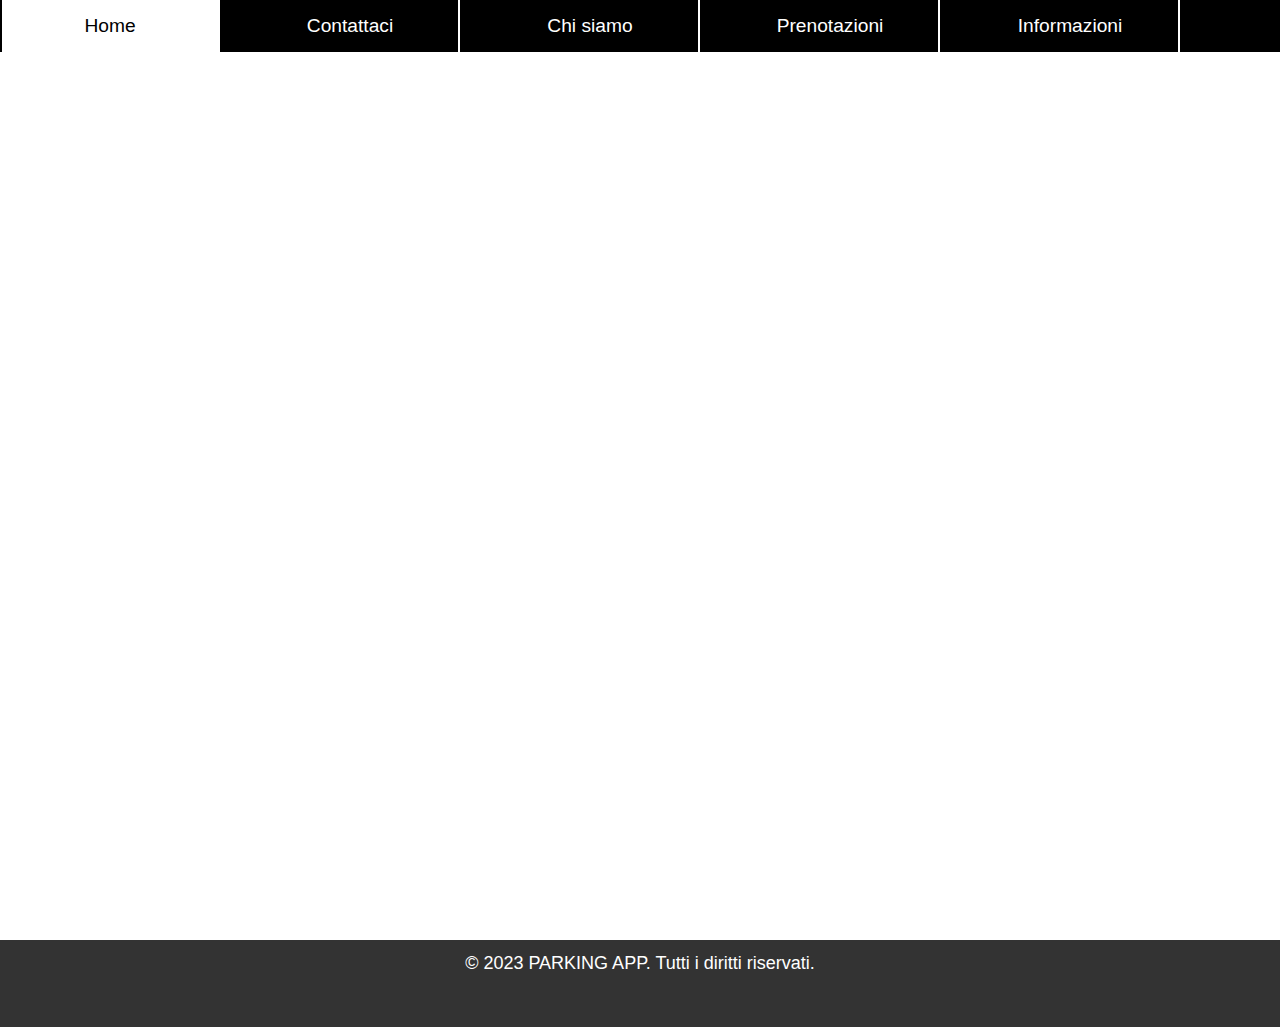
<file: index.html>
<!DOCTYPE html>
<html>
<head>
    <title>PARKING APP</title>
    <link rel="stylesheet" href="style.css">
    <link rel="preconnect" href="https://fonts.googleapis.com">
    <link rel="preconnect" href="https://fonts.gstatic.com" crossorigin>
    <link href="https://fonts.googleapis.com/css2?family=Montserrat:wght@400;700&display=swap" rel="stylesheet">
</head>
<body>
    <header>
        <nav>
            <ul>
                <li><a href="index1.html">Home</a></li>
                <li><a href="index3.html">Contattaci</a></li>
                <li><a href="#">Chi siamo</a>
                    <ul>
                        <li><a href="#">Alessandro Carpentieri</a></li>
                        <li><a href="#">Lorenzo Fiorillo</a></li>
                        <li><a href="#">Davide Catalano</a></li>
                        <li><a href="#">Khaled Badr</a></li>
                    </ul>
                </li>
                <li><a href="index2.html">Prenotazioni</a></li>
                <li><a href="#">Informazioni</a></li>
            </ul>
        </nav>
    </header>

    <div class="container">
        
        <h1>Trova il parcheggio più vicino e prenota il tuo posto auto con facilità.</h1>

        <iframe src="https://www.google.com/maps/embed?pb=!1m18!1m12!1m3!1d12367519.45190264!2d2.108553562188598!3d40.81887088796746!2m3!1f0!2f0!3f0!3m2!1i1024!2i768!4f13.1!3m3!1m2!1s0x12d4fe82448dd203%3A0xe22cf55c24635e6f!2sItalia!5e0!3m2!1sit!2sit!4v1709884750152!5m2!1sit!2sit" width="100%" height="450" style="border:0;" allowfullscreen="" loading="lazy"></iframe>
    </div>

    <footer>
        <p>&copy; 2023 PARKING APP. Tutti i diritti riservati.</p>
    </footer>

    <style>
        body {
            font-family: 'Montserrat', sans-serif;
            margin: 0;
            padding: 0;
        }

        header {
            background-color: #333;
            color: #fff;
            padding: 20px;
        }

        nav ul {
            list-style-type: none;
            margin: 0;
            padding: 0;
            display: flex;
        }

        nav li {
            margin-right: 20px;
        }

        nav a {
            color: #fff;
            text-decoration: none;
        }

        .container {
            max-width: 800px;
            margin: 0 auto;
            padding: 40px;
        }

        h1 {
            font-size: 36px;
            margin-bottom: 20px;
        }

        p {
            font-size: 18px;
            line-height: 1.5;
            margin-bottom: 40px;
        }

        footer {
            background-color: #333;
            color: #fff;
            padding: 10px;
            text-align: center;
        }
    </style>
</body>
</html>
</file>
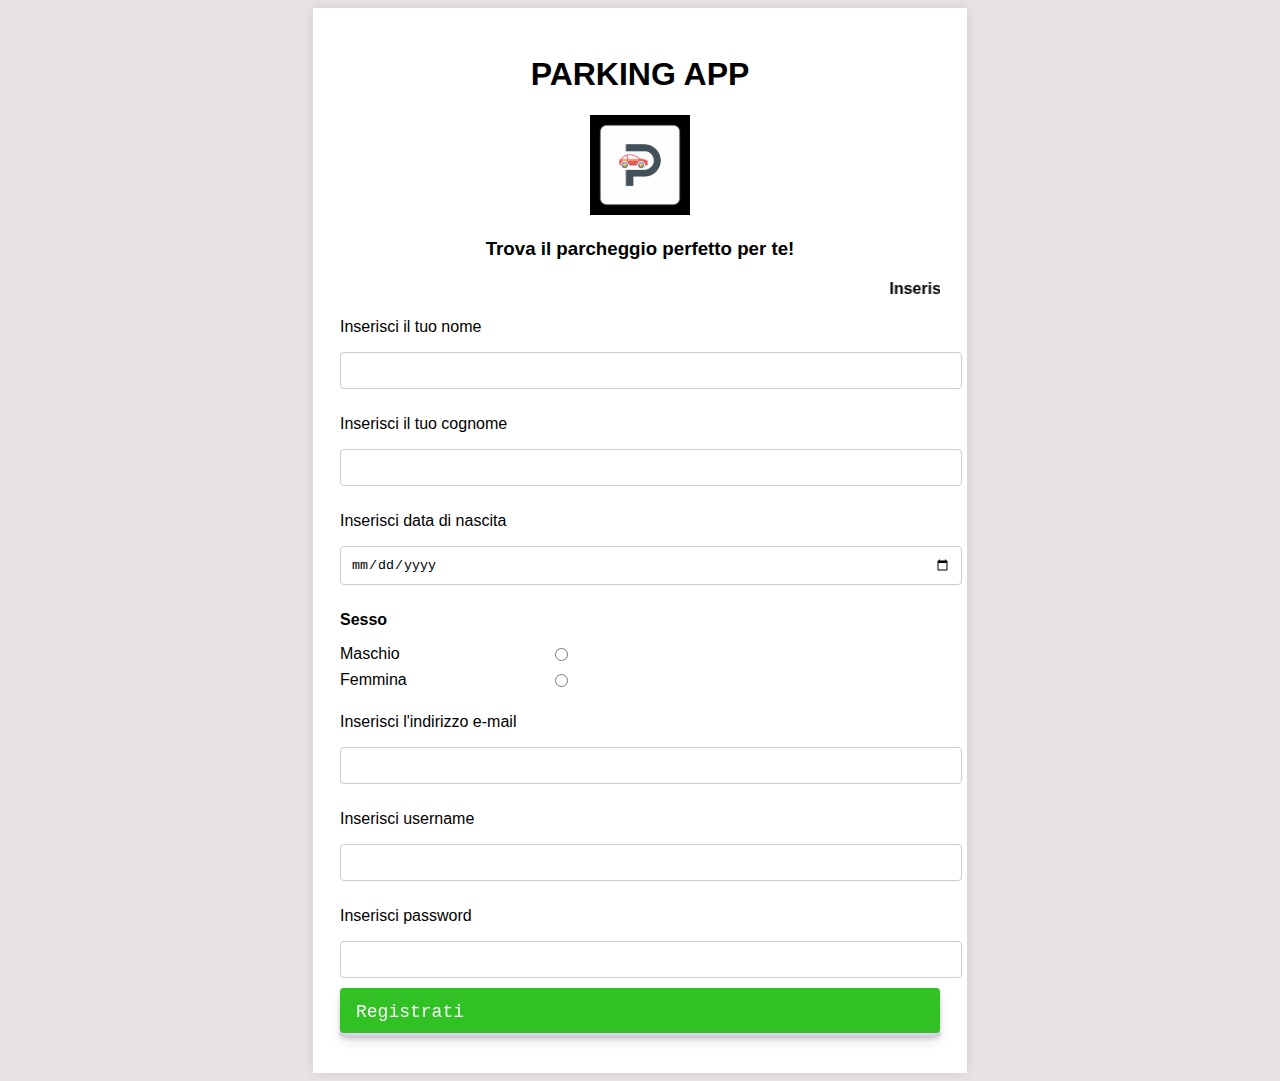
<file: index1.html>
<!DOCTYPE html>
<html>

<head>
    <title>Parking App</title>
    <link rel="stylesheet" href="style10.css">
</head>

<body>
    <div class="container">
        <h1>PARKING APP</h1>
        <center><img src="trasferimento.png" width="100px"></center>
        <h3>
            <center>Trova il parcheggio perfetto per te!</center>
        </h3>

        <form action="registrazione.php" method="POST">
            <p><label><strong>
                        <marquee>Inserisci i tuoi dati personali per procedere alla registrazione</marquee>
                    </strong></label></p>

            <p><label>Inserisci il tuo nome</label></p>
            <input type="text" name="nome">

            <p><label>Inserisci il tuo cognome</label></p>
            <input type="text" name="cognome">

            <p><label>Inserisci data di nascita</label></p>
            <input type="date" name="date">

            <p><label><b>Sesso</b></label></p>
            <div class="container-input">
                <label>Maschio</label><input type="radio" name="sesso" value="m">
            </div>
            <div class="container-input">
                <label>Femmina</label><input type="radio" name="sesso" value="f">
            </div>

            <p><label>Inserisci l'indirizzo e-mail</label></p>
            <input type="email" name="email">
            <p><label>Inserisci username</label></p>
            <input type="text" name="username">

            <p><label>Inserisci password</label></p>
            <input type="password" name="password">
            <input type="submit" value="Registrati">
        </form>

</body>

</html>
</file>
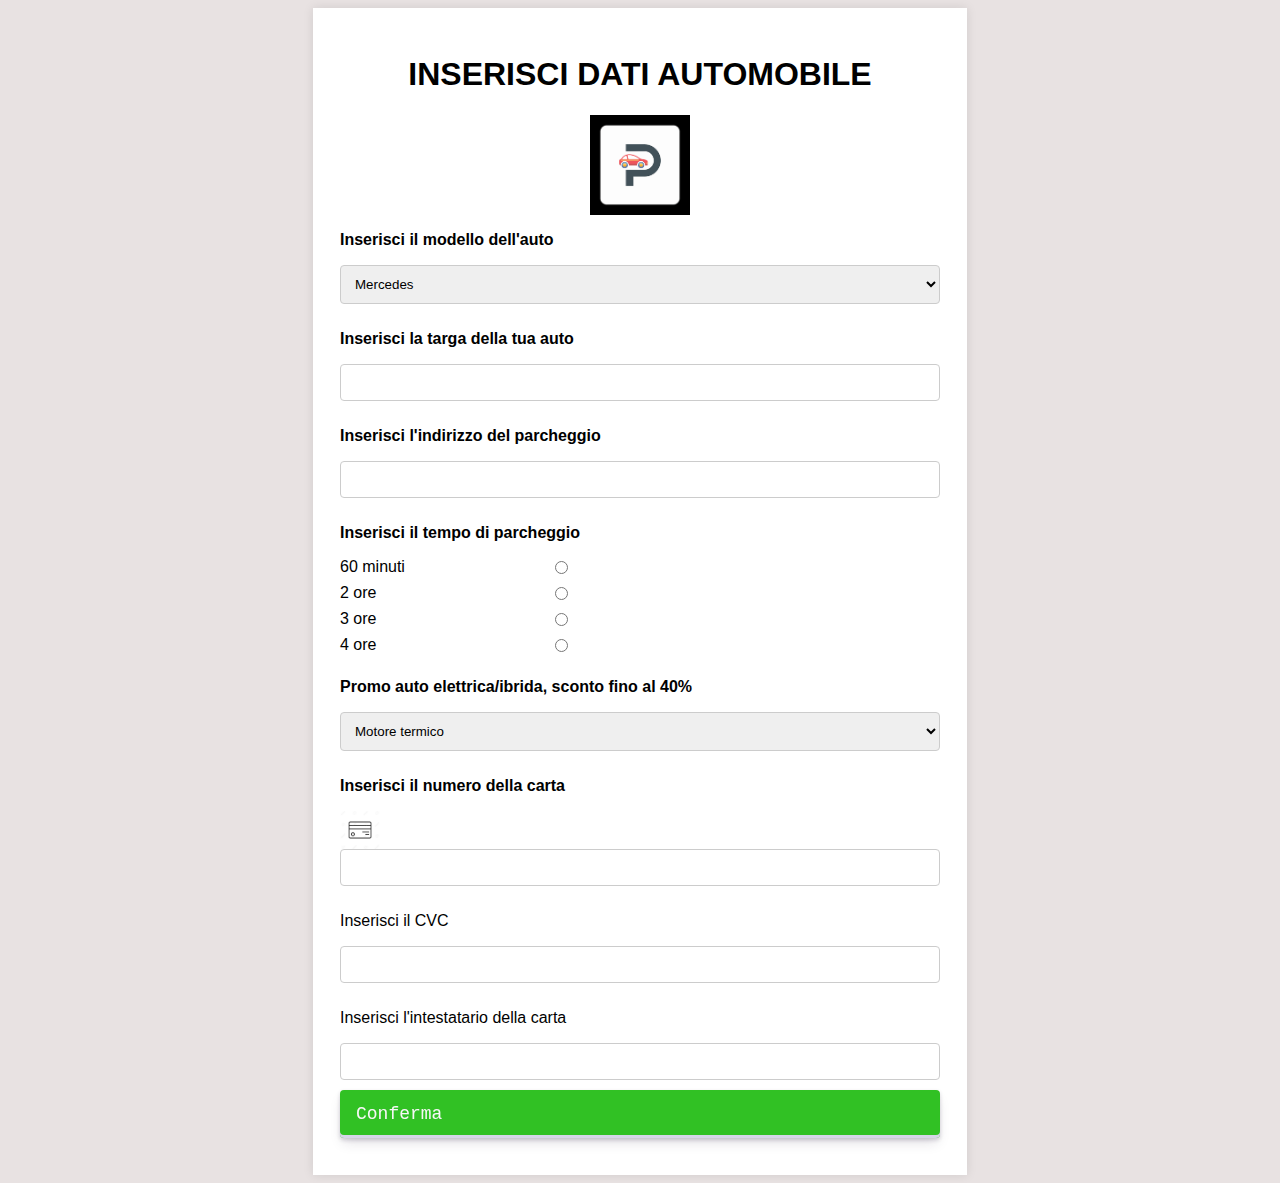
<file: index2.html>
<html>
<!DOCTYPE html>
<head>
    <title>PARKING APP</title>
    <link rel="stylesheet" href="style10.css">
</head>
<body>
    <div class="container">
    <h1>INSERISCI DATI AUTOMOBILE</h1><center><img src="trasferimento.png" width="100px"></center>
        <p><label><strong> Inserisci il modello dell'auto</strong></label></p>
             <select name="modello">
                <option value="Mercedes">Mercedes</option>
                <option value="Fiat">Fiat</option>
                <option value="Lancia">Lancia</option>
                <option value="Alfa Romeo">Alfa Romeo</option>
                <option value="Toyota">Toyota</option>
                <option value="BMW">BMW</option>
                <option value="Audi">Audi</option>
                <option value="Seat">Seat</option>
                <option value="Citroen">Citroen</option>
                <option value="Dacia">Dacia</option>
                <option value="Volkswagen">Volkswagen</option>
                <option value="Porsche">Porsche</option>
                <option value="Ford">Ford</option>
                <option value="Peugeot">Peugeot</option>
            </select>
            
            <p><label><strong> Inserisci la targa  della tua auto</strong></label></p>
            <input type="text" name="targa">
            <p><label><strong> Inserisci l'indirizzo del parcheggio</strong></label></p>
            <input type="text" name="indirizzo_parcheggio">
            
            <p><label><strong> Inserisci il tempo di parcheggio</strong></label></p>
               <div class="container-input">
                <label>60 minuti</label> <input type="radio" name="tempo_parcheggio" value="60"> 
               </div>
               <div class="container-input">
                <label>2 ore</label> <input type="radio" name="tempo_parcheggio" value="120"> 
               </div>
               <div class="container-input">
                <label>3 ore</label> <input type="radio" name="tempo_parcheggio" value="180">
               </div>
               <div class="container-input">
                <label>4 ore</label> <input type="radio" name="tempo_parcheggio" value="240">
               </div>
            
                <p><strong>Promo auto elettrica/ibrida, sconto fino al 40%</strong></p>
            <select name="tipo_motore">
                <option value="termico">Motore termico</option>
                <option value="elettrico">Elettrico</option>
                <option value="ibrido">Ibrido</option>
            </select>
            <p><label><strong> Inserisci il numero della carta</strong></label></p><img src="download.png" width="40px">
            <input type="number" name="numero_carta">
            <p><label>Inserisci il CVC</label></p>
            <input type="password" name="cvc">
            <p><label>Inserisci l'intestatario della carta</label></p>
            <input type="text" name="intestatario_carta">
            <input type="submit" value="Conferma">
        </form>
    </div>
    </body>
    </html>
</file>
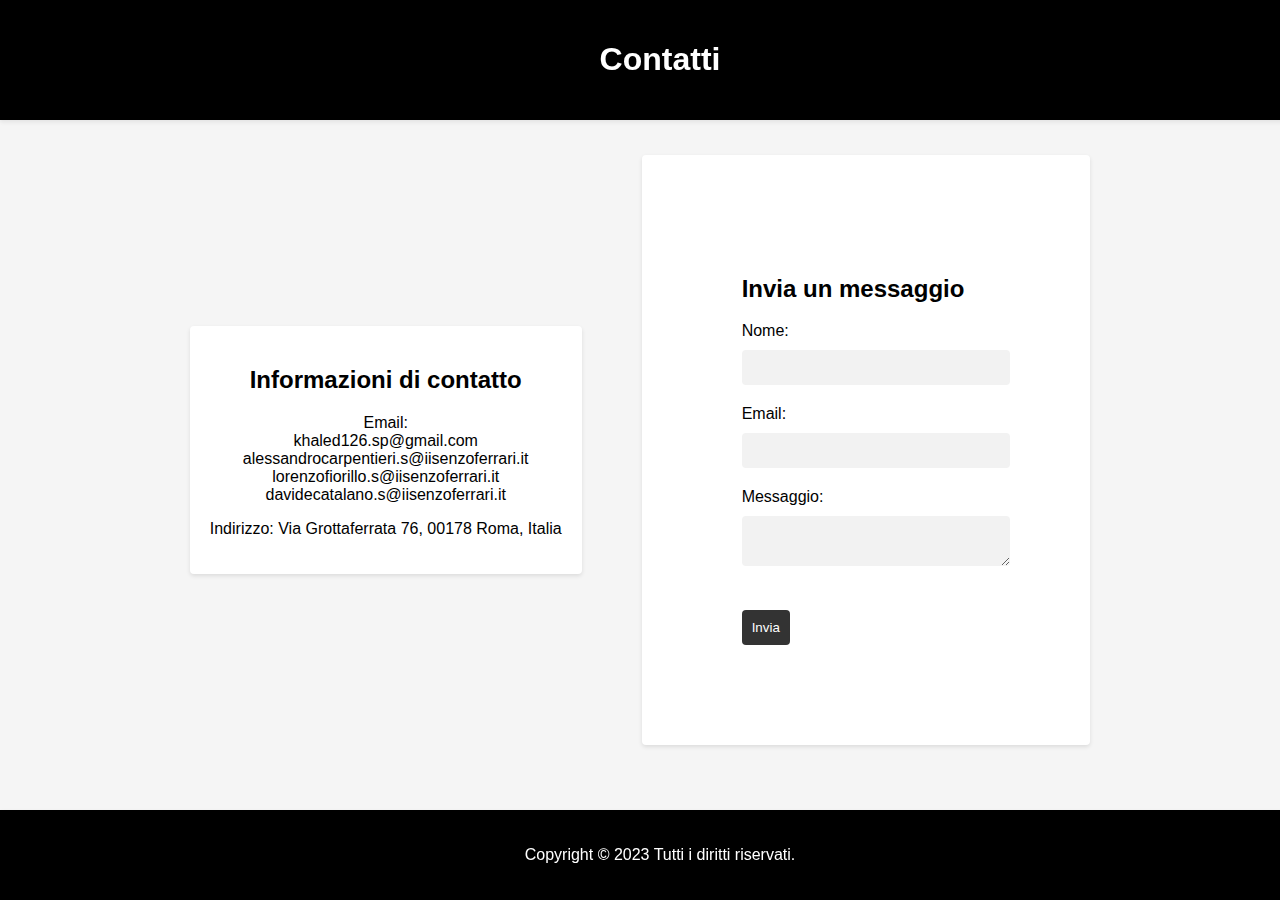
<file: index3.html>
<!DOCTYPE html>
<html lang="it">
<head>
   
    <title>Contatti</title>
    <style>
        body {
            font-family: 'Roboto', sans-serif;
            margin: 0;
            padding: 0;
            display: flex;
            flex-direction: column;
            min-height: 100vh;
            background-color: #f5f5f5;
        }
        header {
            background-color: #000000;
            color: #fff;
            padding: 20px;
            display: flex;
            justify-content: center;
            align-items: center;
            position: fixed;
            top: 0;
            left: 0;
            width: 100%;
            z-index: 1000;
            box-shadow: 0 2px 4px rgba(73, 72, 72, 0.1);
        }
        main {
            display: flex;
            flex-direction: row;
            flex-wrap: wrap;
            justify-content: center;
            align-items: center;
            padding: 20px;
            flex: 1;
        }
        .contact-info {
            background-color: #fff;
            box-shadow: 0 2px 4px rgba(0, 0, 0, 0.1);
            padding: 20px;
            border-radius: 4px;
            margin: 30px;
            max-width: 400px;
            text-align: center;
        }
        .contact-form {
            background-color: #fff;
            box-shadow: 0 2px 4px rgba(0, 0, 0, 0.1);
            padding: 100px;
            border-radius: 4px;
            margin: 30px;
            max-width: 400px;
            display: flex;
            flex-direction: column;
        }
        footer {
            background-color: #000000;
            color: #fff;
            padding: 20px;
            display: flex;
            justify-content: center;
            align-items: center;
            position: fixed;
            bottom: 0;
            left: 0;
            width: 100%;
            z-index: 1000;
            box-shadow: 0 2px 4px rgba(0, 0, 0, 0.1);
        }
        label {
            display: block;
            margin-bottom: 10px;
        }
        input[type="text"], input[type="email"], textarea {
            border: none;
            border-radius: 4px;
            background-color: #f2f2f2;
            padding: 10px;
            margin-bottom: 20px;
            width: 100%;
        }
        button[type="submit"] {
            background-color: #333;
            color: #fff;
            border: none;
            border-radius: 4px;
            padding: 10px;
            margin-top: 20px;
            cursor: pointer;
        }
        button[type="submit"]:hover {
            background-color: #444;
        }
        @media (max-width: 768px) {
            main {
                flex-direction: column;
            }
            .contact-info, .contact-form {
                max-width: 100%;
            }
        }
    </style>
</head>
<body>
    <header>
        <h1>Contatti</h1>
    </header>
    <main>
        <div class="contact-info">
            <h2>Informazioni di contatto</h2>
            <p>Email: <br>khaled126.sp@gmail.com <br>
                alessandrocarpentieri.s@iisenzoferrari.it<br>
                lorenzofiorillo.s@iisenzoferrari.it<br>
                davidecatalano.s@iisenzoferrari.it
            </p>

            <p>Indirizzo: Via  Grottaferrata 76, 00178 Roma, Italia</p>
        </div>
        <div class="contact-form">
            <h2>Invia un messaggio</h2>
            <form action="send_message.php" method="post">
                <label for="name">Nome:</label>
                <input type="text" id="name" name="name" required>
                <label for="email">Email:</label>
                <input type="email" id="email" name="email" required>
                <label for="message">Messaggio:</label>
                <textarea id="message" name="message" required></textarea>
                <button type="submit">Invia</button>
            </form>
        </div>
    </main>
    <footer>
        <p>Copyright © 2023 Tutti i diritti riservati.</p>
    </footer>
</body>
</html>
</file>
<file: style.css>
* {
    margin: 0%;
    padding: 0%;
    box-sizing: border-box;
    font-family: 'Poppins',sans-serif;
  }

  .container {
    width: 100%;
    height: 100vh;
    display: flex;
    align-items: center;
    justify-content: center;
    flex-direction: column;
  }

  h1 {
    color: #ffffff;
    margin-bottom: 60px;
  }

  iframe {
    width: 80%;
    height: 500px;
  }

  body {
    font-family: sans-serif;
    background-color: white;
  }

  nav {
    background: #000000;
    height: 52px;
    width: 100%;
    position: fixed;
    top: 0;
    left: 0%;
  }

  nav ul {
    list-style: none;
    margin: 0 auto;
    padding: 0;
    width: 100%;
    max-width: 1200px;
  }

  nav ul ul {
    display: none;
    position: absolute;
    top: 100%;
    left: 0%;
    width: 100%;
  }

  nav ul li {
    position: relative;
    float: left;
    width: 20%;
    text-align: center;
  }

  nav ul li:hover ul {
    display: block;
  }

  nav ul li li {
    position: relative;
    float: none;
    width: 100%;
    border: none;
  }

  nav ul li a {
    display: block;
    text-decoration: none;
    color: #fff;
    padding: 15px 25px;
    font-size: 1.2em;
    box-sizing: border-box;
    border-right: solid 2px #fff;
    border-left: solid 2px #000;
  }

  nav ul ul li a {
    font-size: 1rem;
    border-bottom: solid 2px #000;
  }

  nav ul ul li:first-child a {
    border-top: solid 2px #000;
  }

  nav ul li:hover a {
    background-color: #fff;
    color: #000;
    text-decoration: none;
    transition: 0.5s;
  }
</file>
<file: style10.css>
body {
    background-color: rgb(255, 255, 255);
}
.container {
    max-width: 600px;
    margin: 0 auto;
    padding: 27px;
    background-color: #ffffff;
    box-shadow: 0 0 10px rgba(0, 0, 0, 0.1);
    font-family: Arial, sans-serif;
}
h1 {
    text-align: center;
}
form {
    margin-top: 20px;
}
label {
    display: block;
    margin-bottom: 5px;
}
input,
select {
    width: 100%;
    padding: 10px;
    margin-bottom: 10px;
    border: 1px solid #ccc;
    border-radius: 4px;
}
/*IL BOTTONE*/
input[type="submit"] {
    align-items: center;
    appearance: none;
    background-color: #2d2d98;
    border-radius: 4px;
    border-width: 0;
    box-shadow: rgba(45, 35, 66, 0.2) 0 2px 4px,rgba(45, 35, 66, 0.15) 0 7px 13px -3px,#D6D6E7 0 -3px 0 inset;
    box-sizing: border-box;
    color: #f7f7f7;
    cursor: pointer;
    display: inline-flex;
    font-family: "JetBrains Mono",monospace;
    height: 48px;
    justify-content: center;
    line-height: 1;
    list-style: none;
    overflow: hidden;
    padding-left: 16px;
    padding-right: 16px;
    position: relative;
    text-align: left;
    text-decoration: none;
    transition: box-shadow .15s,transform .15s;
    user-select: none;
    -webkit-user-select: none;
    touch-action: manipulation;
    white-space: nowrap;
    will-change: box-shadow,transform;
    font-size: 18px;
}
input[type="submit"]:focus {
   
    box-shadow: #D6D6E7 0 0 0 1.5px inset, rgba(45, 35, 66, 0.4) 0 2px 4px, rgba(45, 35, 66, 0.3) 0 7px 13px -3px, #D6D6E7 0 -3px 0 inset;
}
input[type="submit"]:hover {
  
    box-shadow: rgba(45, 35, 66, 0.3) 0 4px 8px, rgba(45, 35, 66, 0.2) 0 7px 13px -3px, #D6D6E7 0 -3px 0 inset;
    transform: translateY(-2px);
}
input[type="submit"]:active {
   
    box-shadow: #D6D6E7 0 3px 7px inset;
    transform: translateY(2px);
}

.container-input{
    display: flex;
    width: 60%;
    border: 1px ;
    flex-direction: row;
}

    .container-input label{
        width: 30%;
    }

.container {
    max-width: 600px;
    margin: 0 auto;
    padding: 27px;
    background-color: #ffffff;
    box-shadow: 0 0 10px rgba(0, 0, 0, 0.1);
    font-family: Arial, sans-serif;
}
h1 {
    text-align: center;
}
form {
    margin-top: 20px;
}
body {
    background-color: #e8e2e2;
}
input,
select {
    width: 100%;
    padding: 10px;
    margin-bottom: 10px;
    border: 1px solid #ccc;
    border-radius: 4px;
}
input[type="submit"] {
    align-items: center;
    appearance: none;
    background-color: #31c124;
    border-radius: 4px;
    border-width: 0;
    box-shadow: rgba(45, 35, 66, 0.2) 0 2px 4px,rgba(45, 35, 66, 0.15) 0 7px 13px -3px,#D6D6E7 0 -3px 0 inset;
    box-sizing: border-box;
    color: #f7f7f7;
    cursor: pointer;
    display: inline-flex;
    font-family: "JetBrains Mono",monospace;
    height: 48px;
    justify-content: center;
    line-height: 1;
    list-style: none;
    overflow: hidden;
    padding-left: 16px;
    padding-right: 16px;
    position: relative;
    text-align: left;
    text-decoration: none;
    transition: box-shadow .15s,transform .15s;
    user-select: none;
    -webkit-user-select: none;
    touch-action: manipulation;
    white-space: nowrap;
    will-change: box-shadow,transform;
    font-size: 18px;
}
input[type="submit"]:focus {
   
    box-shadow: #D6D6E7 0 0 0 1.5px inset, rgba(45, 35, 66, 0.4) 0 2px 4px, rgba(45, 35, 66, 0.3) 0 7px 13px -3px, #D6D6E7 0 -3px 0 inset;
}
input[type="submit"]:hover {
  
    box-shadow: rgba(45, 35, 66, 0.3) 0 4px 8px, rgba(45, 35, 66, 0.2) 0 7px 13px -3px, #D6D6E7 0 -3px 0 inset;
    transform: translateY(-2px);
}
input[type="submit"]:active {
   
    box-shadow: #D6D6E7 0 3px 7px inset;
    transform: translateY(2px);
}
</file>
